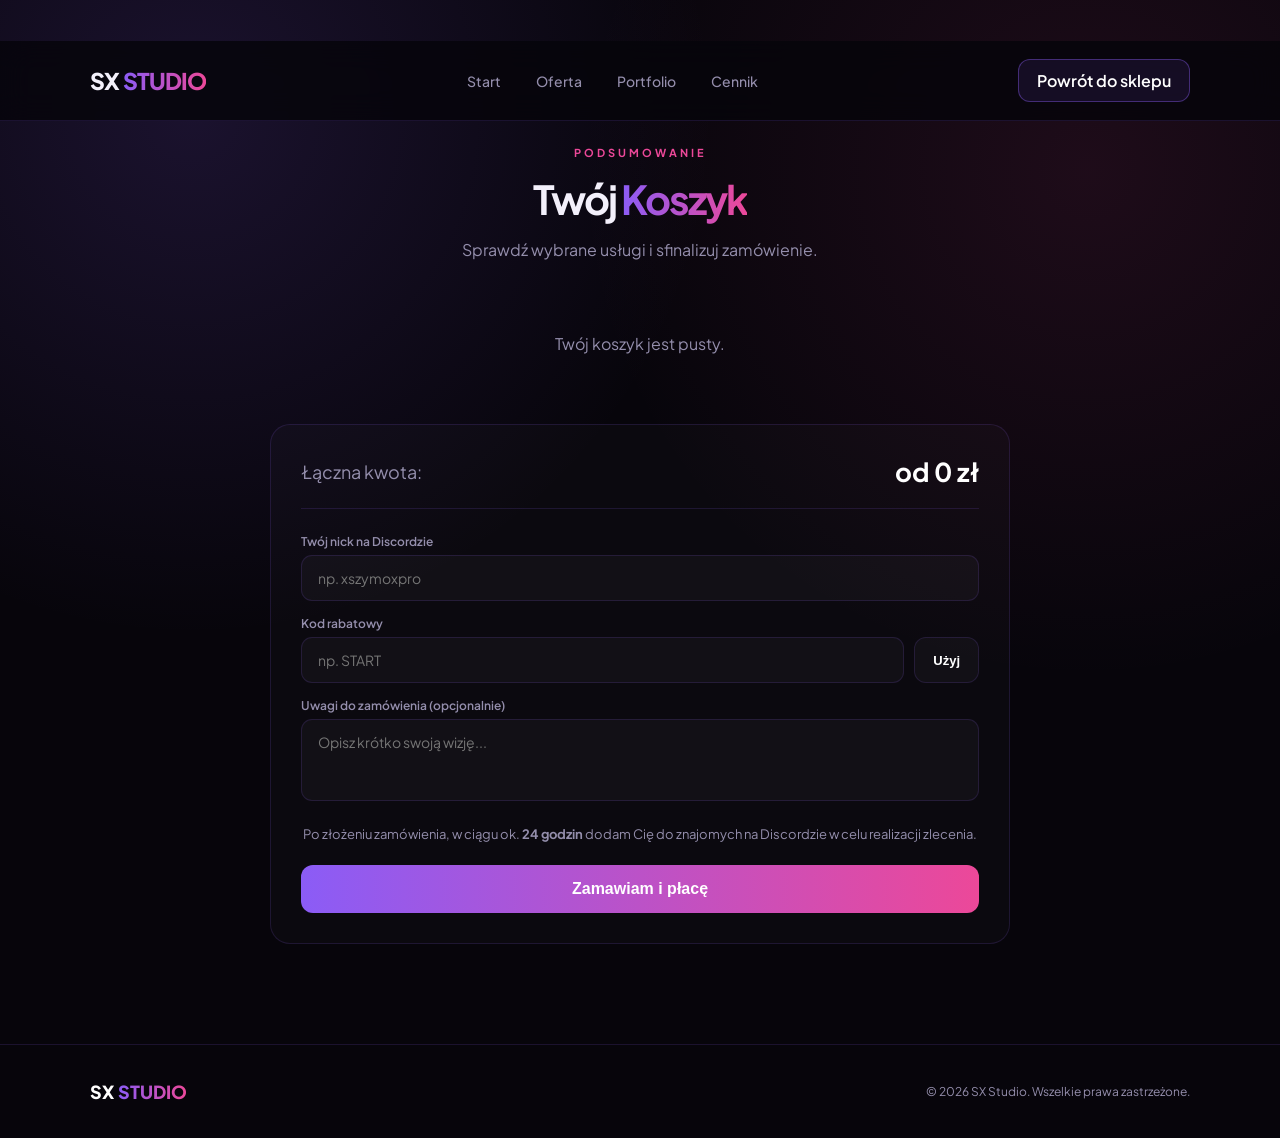
<file: cart.html>
<!DOCTYPE html>
<html lang="pl">
<head>
    <meta charset="UTF-8">
    <meta name="viewport" content="width=device-width, initial-scale=1.0">
    <title>SX Studio — Twój Koszyk</title>
    <link rel="stylesheet" href="style.css">
</head>
<body>

<header class="navbar">
    <div class="logo">
        <a href="index.html" style="color: inherit; text-decoration: none;">SX<span>STUDIO</span></a>
    </div>
    <nav>
        <a href="index.html#home">Start</a>
        <a href="index.html#offer">Oferta</a>
        <a href="index.html#portfolio">Portfolio</a>
        <a href="index.html#pricing">Cennik</a>
    </nav>
    <a href="index.html" class="cart-button" style="text-decoration: none;">Powrót do sklepu</a>
</header>

<main class="section" style="max-width: 800px; padding-top: 60px;">
    <div class="section-header" style="margin-bottom: 30px;">
        <span>PODSUMOWANIE</span>
        <h2>Twój <strong>Koszyk</strong></h2>
        <p>Sprawdź wybrane usługi i sfinalizuj zamówienie.</p>
    </div>

    <!-- Lista produktów w koszyku -->
    <div id="cartItems" class="cart-items-page" style="margin-bottom: 30px;">
        <p class="empty">Koszyk jest pusty.</p>
    </div>

    <!-- Sekcja podsumowania i formularza -->
    <div class="cart-summary-box" style="background: rgba(255,255,255,0.02); border: 1px solid var(--border); border-radius: 20px; padding: 30px;">
        <div style="display: flex; justify-content: space-between; align-items: center; margin-bottom: 25px; padding-bottom: 20px; border-bottom: 1px solid var(--border);">
            <span style="font-size: 18px; color: var(--muted);">Łączna kwota:</span>
            <strong id="cartTotal" style="font-size: 26px; color: white;">od 0 zł</strong>
        </div>

        <div class="form-group" style="margin-bottom: 15px;">
            <label for="modalDiscord">Twój nick na Discordzie</label>
            <input type="text" id="modalDiscord" placeholder="np. xszymoxpro">
        </div>

        <!-- Sekcja kodu rabatowego -->
        <div class="form-group" style="margin-bottom: 15px;">
            <label for="promoCodeInput">Kod rabatowy</label>
            <div style="display: flex; gap: 10px;">
                <input type="text" id="promoCodeInput" placeholder="np. START" style="flex: 1; margin-bottom: 0;">
                <button type="button" onclick="applyPromoCode()" class="btn secondary" style="padding: 12px 18px; font-size: 13px;">Użyj</button>
            </div>
        </div>
        
        <div class="form-group" style="margin-bottom: 20px;">
            <label for="modalNotes">Uwagi do zamówienia (opcjonalnie)</label>
            <textarea id="modalNotes" rows="3" placeholder="Opisz krótko swoją wizję..."></textarea>
        </div>

        <!-- Informacja o dodaniu do znajomych -->
        <p style="color: var(--muted); font-size: 13px; margin-bottom: 20px; text-align: center; line-height: 1.5;">
            Po złożeniu zamówienia, w ciągu ok. <strong>24 godzin</strong> dodam Cię do znajomych na Discordzie w celu realizacji zlecenia.
        </p>

        <button onclick="submitOrder()" class="checkout" style="width: 100%; padding: 15px; font-size: 16px;">Zamawiam i płacę</button>
    </div>
</main>

<footer>
    <div class="footer-logo">SX<span>STUDIO</span></div>
    <p>© 2026 SX Studio. Wszelkie prawa zastrzeżone.</p>
</footer>

<div class="toast-container" id="toastContainer"></div>

<script src="script.js"></script>
</body>
</html>
</file>
<file: style.css>
@import url('https://fonts.googleapis.com/css2?family=Plus+Jakarta+Sans:wght@400;500;600;700;800&display=swap');

:root {
    --bg: #07050b;
    --bg-light: #0d0914;
    --purple: #8b5cf6;
    --pink: #ec4899;
    --white: #ffffff;
    --text: #f3f0fb;
    --muted: #948eac;
    --border: rgba(139, 92, 246, 0.15);
}

* {
    margin: 0;
    padding: 0;
    box-sizing: border-box;
}

html {
    scroll-behavior: smooth;
}

body {
    font-family: "Plus Jakarta Sans", sans-serif;
    background: radial-gradient(circle at 15% 10%, rgba(139, 92, 246, 0.15), transparent 35%),
                radial-gradient(circle at 85% 15%, rgba(236, 72, 153, 0.1), transparent 35%),
                var(--bg);
    color: var(--text);
    min-height: 100vh;
    overflow-x: hidden;
}

/* Pasek informacyjny na samej górze - wyśrodkowany */
.promo-banner {
    width: 100%;
    background: linear-gradient(90deg, rgba(236, 72, 153, 0.25), rgba(139, 92, 246, 0.25));
    border-bottom: 1px solid rgba(236, 72, 153, 0.35);
    color: #ff85c0;
    text-align: center;
    padding: 12px 20px;
    font-size: 13px;
    font-weight: 700;
    letter-spacing: 0.5px;
    position: sticky;
    top: 0;
    z-index: 101;
    display: flex;
    justify-content: center;
    align-items: center;
    gap: 8px;
    box-shadow: 0 4px 20px rgba(236, 72, 153, 0.1);
}

.navbar {
    width: 100%;
    height: 80px;
    display: flex;
    align-items: center;
    justify-content: space-between;
    padding: 0 7%;
    border-bottom: 1px solid var(--border);
    background: rgba(7, 5, 11, 0.85);
    backdrop-filter: blur(15px);
    position: sticky;
    top: 41px; /* Dokładnie pod paskiem promo */
    z-index: 100;
}

.logo {
    font-size: 23px;
    font-weight: 800;
    letter-spacing: -1px;
}

.logo span, .footer-logo span {
    background: linear-gradient(90deg, var(--purple), var(--pink));
    -webkit-background-clip: text;
    -webkit-text-fill-color: transparent;
    margin-left: 4px;
}

.navbar nav {
    display: flex;
    gap: 35px;
}

.navbar nav a {
    color: var(--muted);
    text-decoration: none;
    font-size: 14px;
    font-weight: 500;
    transition: color 0.2s ease, transform 0.2s ease;
}

.navbar nav a:hover {
    color: white;
    transform: translateY(-1px);
}

.cart-button {
    border: 1px solid rgba(139, 92, 246, 0.4);
    background: rgba(139, 92, 246, 0.1);
    color: white;
    padding: 10px 18px;
    border-radius: 12px;
    cursor: pointer;
    transition: all 0.25s ease;
    font-weight: 600;
    display: flex;
    align-items: center;
    gap: 8px;
}

.cart-button:hover {
    background: rgba(139, 92, 246, 0.2);
    border-color: var(--purple);
    box-shadow: 0 0 15px rgba(139, 92, 246, 0.3);
}

/* Animacja wyskoczenia licznika w koszyku przy dodawaniu */
@keyframes bounceCart {
    0% { transform: scale(1); }
    50% { transform: scale(1.3); color: var(--pink); }
    100% { transform: scale(1); }
}

.cart-bump {
    animation: bounceCart 0.35s ease;
}

.cart-button span {
    background: linear-gradient(135deg, var(--purple), var(--pink));
    padding: 3px 9px;
    border-radius: 20px;
    font-size: 11px;
    font-weight: 700;
}

.hero {
    max-width: 1250px;
    min-height: 650px;
    margin: auto;
    padding: 100px 30px;
    display: grid;
    grid-template-columns: 1fr 1fr;
    align-items: center;
    gap: 80px;
}

.badge {
    display: inline-block;
    padding: 8px 16px;
    border-radius: 30px;
    background: rgba(139, 92, 246, 0.1);
    border: 1px solid rgba(139, 92, 246, 0.3);
    color: #d1c2ff;
    font-size: 12px;
    margin-bottom: 25px;
    font-weight: 600;
    box-shadow: 0 0 20px rgba(139, 92, 246, 0.1);
}

.hero h1 {
    font-size: clamp(40px, 5vw, 70px);
    line-height: 1.05;
    letter-spacing: -3px;
    margin-bottom: 25px;
}

.hero h1 span {
    background: linear-gradient(90deg, var(--purple), var(--pink));
    -webkit-background-clip: text;
    -webkit-text-fill-color: transparent;
}

.hero p {
    max-width: 560px;
    color: var(--muted);
    line-height: 1.7;
    font-size: 16px;
    margin-bottom: 35px;
}

.hero-buttons {
    display: flex;
    gap: 15px;
}

.btn {
    display: inline-flex;
    align-items: center;
    justify-content: center;
    padding: 14px 26px;
    border-radius: 12px;
    text-decoration: none;
    font-size: 14px;
    font-weight: 600;
    transition: all 0.3s cubic-bezier(0.165, 0.84, 0.44, 1);
    cursor: pointer;
}

.btn.primary {
    color: white;
    background: linear-gradient(135deg, var(--purple), var(--pink));
    box-shadow: 0 10px 30px rgba(139, 92, 246, 0.3);
    border: none;
}

.btn.primary:hover {
    transform: translateY(-3px);
    box-shadow: 0 15px 40px rgba(236, 72, 153, 0.4);
}

.btn.secondary {
    color: white;
    border: 1px solid var(--border);
    background: rgba(255, 255, 255, 0.03);
}

.btn.secondary:hover {
    background: rgba(255, 255, 255, 0.07);
    border-color: rgba(139, 92, 246, 0.4);
    transform: translateY(-3px);
}

.hero-card {
    position: relative;
    height: 400px;
    display: flex;
    align-items: center;
    justify-content: center;
}

.card-glow {
    position: absolute;
    width: 280px;
    height: 280px;
    background: linear-gradient(135deg, var(--purple), var(--pink));
    filter: blur(100px);
    opacity: 0.4;
}

.preview {
    position: relative;
    width: 310px;
    height: 310px;
    border-radius: 35px;
    display: flex;
    flex-direction: column;
    align-items: center;
    justify-content: center;
    background: linear-gradient(145deg, rgba(139, 92, 246, 0.25), rgba(236, 72, 153, 0.1)), #0d0914;
    border: 1px solid rgba(139, 92, 246, 0.3);
    box-shadow: 0 30px 80px rgba(0, 0, 0, 0.6), inset 0 0 20px rgba(139, 92, 246, 0.1);
    transform: rotate(4deg);
    transition: transform 0.5s ease;
}

.preview:hover {
    transform: rotate(0deg) scale(1.02);
}

.preview span {
    font-size: 75px;
    font-weight: 800;
    background: linear-gradient(135deg, white, var(--pink));
    -webkit-background-clip: text;
    -webkit-text-fill-color: transparent;
}

.preview strong {
    font-size: 20px;
    letter-spacing: 4px;
}

.preview small {
    color: var(--muted);
    margin-top: 8px;
    letter-spacing: 3px;
}

.section {
    max-width: 1250px;
    margin: auto;
    padding: 100px 30px;
}

.section-header {
    text-align: center;
    max-width: 650px;
    margin: 0 auto 55px;
}

.section-header > span {
    color: var(--pink);
    font-size: 11px;
    font-weight: 700;
    letter-spacing: 3px;
}

.section-header h2 {
    font-size: 40px;
    margin: 12px 0;
    letter-spacing: -2px;
}

.section-header h2 strong {
    background: linear-gradient(90deg, var(--purple), var(--pink));
    -webkit-background-clip: text;
    -webkit-text-fill-color: transparent;
}

.section-header p {
    color: var(--muted);
    line-height: 1.7;
}

.products {
    display: grid;
    grid-template-columns: repeat(4, 1fr);
    gap: 22px;
}

.product {
    position: relative;
    padding: 32px;
    border-radius: 20px;
    background: rgba(255, 255, 255, 0.02);
    border: 1px solid var(--border);
    transition: all 0.35s cubic-bezier(0.165, 0.84, 0.44, 1);
    display: flex;
    flex-direction: column;
}

.product:hover {
    transform: translateY(-8px);
    border-color: rgba(139, 92, 246, 0.5);
    background: rgba(139, 92, 246, 0.04);
    box-shadow: 0 20px 40px rgba(139, 92, 246, 0.12);
}

.product.featured {
    border-color: rgba(236, 72, 153, 0.4);
    background: linear-gradient(180deg, rgba(236, 72, 153, 0.03), rgba(255, 255, 255, 0.02));
}

.popular {
    position: absolute;
    top: 15px;
    right: 15px;
    font-size: 9px;
    font-weight: 800;
    padding: 5px 10px;
    border-radius: 20px;
    background: linear-gradient(90deg, var(--purple), var(--pink));
    color: white;
    letter-spacing: 0.5px;
    box-shadow: 0 4px 15px rgba(236, 72, 153, 0.3);
}

.product-icon {
    width: 52px;
    height: 52px;
    display: flex;
    align-items: center;
    justify-content: center;
    border-radius: 14px;
    font-size: 20px;
    background: linear-gradient(135deg, rgba(139, 92, 246, 0.25), rgba(236, 72, 153, 0.15));
    color: white;
    margin-bottom: 25px;
    border: 1px solid rgba(139, 92, 246, 0.2);
}

.product h3 {
    font-size: 20px;
    margin-bottom: 12px;
    letter-spacing: -0.5px;
}

.product p {
    color: var(--muted);
    font-size: 13px;
    line-height: 1.7;
    flex-grow: 1;
    margin-bottom: 20px;
}

.price {
    font-size: 24px;
    font-weight: 800;
    margin-bottom: 20px;
}

.price small {
    font-size: 12px;
    color: var(--muted);
}

.product button {
    width: 100%;
    border: 1px solid rgba(139, 92, 246, 0.4);
    background: rgba(139, 92, 246, 0.1);
    color: white;
    padding: 12px;
    border-radius: 11px;
    cursor: pointer;
    transition: all 0.25s ease;
    font-weight: 600;
}

.product button:hover {
    background: linear-gradient(90deg, var(--purple), var(--pink));
    border-color: transparent;
    box-shadow: 0 5px 20px rgba(139, 92, 246, 0.3);
}

.features-grid {
    display: grid;
    grid-template-columns: repeat(3, 1fr);
    gap: 25px;
    margin-top: 40px;
}

.feature-box {
    padding: 35px 30px;
    border-radius: 20px;
    background: rgba(255, 255, 255, 0.02);
    border: 1px solid var(--border);
    text-align: left;
    transition: all 0.35s cubic-bezier(0.165, 0.84, 0.44, 1);
}

.feature-box:hover {
    transform: translateY(-8px);
    border-color: rgba(139, 92, 246, 0.5);
    background: rgba(139, 92, 246, 0.04);
    box-shadow: 0 15px 35px rgba(139, 92, 246, 0.15);
}

.feature-box h3 {
    font-size: 20px;
    margin-bottom: 15px;
    color: white;
    letter-spacing: -0.5px;
}

.feature-box p {
    color: var(--muted);
    font-size: 14px;
    line-height: 1.8;
}

.portfolio {
    display: grid;
    grid-template-columns: repeat(3, 1fr);
    gap: 22px;
}

.portfolio-item {
    position: relative;
    height: 240px;
    border-radius: 18px;
    overflow: hidden;
    border: 1px solid var(--border);
    cursor: pointer;
    background: #0d0914;
    box-shadow: 0 10px 30px rgba(0, 0, 0, 0.4);
    transition: all 0.4s cubic-bezier(0.165, 0.84, 0.44, 1);
}

.portfolio-item img {
    width: 100%;
    height: 100%;
    object-fit: cover;
    object-position: center;
    transition: transform 0.6s cubic-bezier(0.165, 0.84, 0.44, 1);
}

.portfolio-overlay {
    position: absolute;
    inset: 0;
    background: linear-gradient(to top, rgba(7, 5, 11, 0.92) 0%, rgba(7, 5, 11, 0.4) 100%);
    display: flex;
    align-items: center;
    justify-content: center;
    opacity: 0;
    backdrop-filter: blur(4px);
    transition: opacity 0.35s ease;
}

.portfolio-overlay span {
    font-size: 14px;
    font-weight: 700;
    color: white;
    letter-spacing: 1px;
    text-align: center;
    padding: 0 15px;
    transform: translateY(15px);
    transition: transform 0.35s cubic-bezier(0.165, 0.84, 0.44, 1);
}

.portfolio-item:hover {
    transform: translateY(-6px);
    border-color: rgba(139, 92, 246, 0.6);
    box-shadow: 0 20px 40px rgba(139, 92, 246, 0.2);
}

.portfolio-item:hover img {
    transform: scale(1.1);
}

.portfolio-item:hover .portfolio-overlay {
    opacity: 1;
}

.portfolio-item:hover .portfolio-overlay span {
    transform: translateY(0);
}

.lightbox {
    position: fixed;
    inset: 0;
    background: rgba(5, 4, 8, 0.94);
    backdrop-filter: blur(10px);
    display: none;
    align-items: center;
    justify-content: center;
    z-index: 1000;
    padding: 30px;
}

.lightbox.active {
    display: flex;
}

.lightbox img {
    max-width: 90%;
    max-height: 85vh;
    border-radius: 20px;
    box-shadow: 0 30px 70px rgba(0, 0, 0, 0.9);
    border: 1px solid rgba(139, 92, 246, 0.3);
}

.lightbox-close {
    position: absolute;
    top: 25px;
    right: 35px;
    font-size: 45px;
    color: var(--muted);
    cursor: pointer;
    transition: color 0.2s;
}

.lightbox-close:hover {
    color: white;
}

.pricing {
    max-width: 780px;
    margin: auto;
    border: 1px solid var(--border);
    border-radius: 20px;
    overflow: hidden;
    background: rgba(255, 255, 255, 0.01);
    box-shadow: 0 20px 50px rgba(0, 0, 0, 0.3);
}

.price-row {
    display: flex;
    align-items: center;
    justify-content: space-between;
    padding: 26px 32px;
    border-bottom: 1px solid var(--border);
    transition: background 0.25s ease;
}

.price-row:hover {
    background: rgba(139, 92, 246, 0.04);
}

.price-row:last-child {
    border-bottom: none;
}

.price-info strong {
    color: white;
    font-size: 18px;
    display: block;
    margin-bottom: 4px;
    letter-spacing: -0.3px;
}

.price-info p {
    color: var(--muted);
    font-size: 13px;
}

.price-val {
    color: #d1c2ff;
    font-size: 18px;
    font-weight: 700;
    white-space: nowrap;
}

.cta {
    max-width: 1190px;
    margin: 30px auto 100px;
    padding: 55px;
    border-radius: 24px;
    display: flex;
    align-items: center;
    justify-content: space-between;
    gap: 30px;
    background: linear-gradient(110deg, rgba(139, 92, 246, 0.18), rgba(236, 72, 153, 0.12));
    border: 1px solid rgba(139, 92, 246, 0.3);
    box-shadow: 0 20px 50px rgba(139, 92, 246, 0.1);
}

.cta span {
    color: var(--pink);
    font-size: 11px;
    font-weight: 700;
    letter-spacing: 3px;
}

.cta h2 {
    font-size: 32px;
    margin: 10px 0;
    letter-spacing: -1px;
}

.cta h2 strong {
    background: linear-gradient(90deg, var(--purple), var(--pink));
    -webkit-background-clip: text;
    -webkit-text-fill-color: transparent;
}

.cta p {
    color: var(--muted);
}

footer {
    border-top: 1px solid var(--border);
    padding: 35px 7%;
    display: flex;
    justify-content: space-between;
    align-items: center;
    color: var(--muted);
    font-size: 12px;
}

.footer-logo {
    color: white;
    font-size: 18px;
    font-weight: 800;
}

.cart-overlay {
    position: fixed;
    inset: 0;
    background: rgba(0, 0, 0, 0.7);
    backdrop-filter: blur(6px);
    display: none;
    justify-content: flex-end;
    z-index: 500;
}

.cart-overlay.active {
    display: flex;
}

.cart {
    width: min(420px, 100%);
    height: 100%;
    background: #0d0914;
    border-left: 1px solid var(--border);
    padding: 30px;
    display: flex;
    flex-direction: column;
}

.cart-header {
    display: flex;
    align-items: center;
    justify-content: space-between;
    padding-bottom: 25px;
    border-bottom: 1px solid var(--border);
}

.cart-header h2 {
    font-size: 22px;
}

.cart-header button {
    border: none;
    background: transparent;
    color: white;
    font-size: 30px;
    cursor: pointer;
}

.cart-items {
    flex: 1;
    overflow-y: auto;
    padding: 20px 0;
}

.empty {
    text-align: center;
    color: var(--muted);
    padding-top: 50px;
}

.cart-item {
    display: flex;
    align-items: center;
    justify-content: space-between;
    padding: 16px;
    margin-bottom: 10px;
    border-radius: 14px;
    background: rgba(255, 255, 255, 0.03);
    border: 1px solid var(--border);
}

.cart-item-info strong {
    display: block;
    margin-bottom: 4px;
}

.cart-item-info span {
    color: var(--muted);
    font-size: 12px;
}

.remove {
    border: none;
    background: rgba(236, 72, 153, 0.1);
    color: #ff85c0;
    padding: 6px 12px;
    border-radius: 8px;
    cursor: pointer;
    font-size: 12px;
    font-weight: 600;
    transition: background 0.2s;
}

.remove:hover {
    background: rgba(236, 72, 153, 0.2);
}

.cart-bottom {
    border-top: 1px solid var(--border);
    padding-top: 20px;
}

.total {
    display: flex;
    justify-content: space-between;
    margin-bottom: 18px;
    font-size: 18px;
}

.total strong {
    font-size: 22px;
}

.checkout {
    width: 100%;
    border: none;
    padding: 14px;
    border-radius: 12px;
    background: linear-gradient(90deg, var(--purple), var(--pink));
    color: white;
    font-weight: 700;
    cursor: pointer;
    transition: opacity 0.2s, transform 0.2s;
}

.checkout:hover {
    opacity: 0.92;
    transform: translateY(-2px);
}

.toast-container {
    position: fixed;
    bottom: 25px;
    right: 25px;
    display: flex;
    flex-direction: column;
    gap: 12px;
    z-index: 9999;
}

.toast {
    background: #0d0914;
    border: 1px solid rgba(139, 92, 246, 0.4);
    color: var(--text);
    padding: 16px 22px;
    border-radius: 14px;
    box-shadow: 0 15px 40px rgba(0, 0, 0, 0.7);
    font-size: 14px;
    font-weight: 500;
    display: flex;
    align-items: center;
    gap: 12px;
    transform: translateX(120%);
    opacity: 0;
    transition: transform 0.35s cubic-bezier(0.165, 0.84, 0.44, 1), opacity 0.35s ease;
}

.toast.show {
    transform: translateX(0);
    opacity: 1;
}

.toast.success {
    border-color: rgba(139, 92, 246, 0.6);
    background: linear-gradient(135deg, rgba(139, 92, 246, 0.2), #0d0914);
}

.toast.error {
    border-color: rgba(236, 72, 153, 0.6);
    background: linear-gradient(135deg, rgba(236, 72, 153, 0.2), #0d0914);
}

.checkout-modal-overlay {
    position: fixed;
    inset: 0;
    background: rgba(0, 0, 0, 0.8);
    backdrop-filter: blur(8px);
    display: none;
    align-items: center;
    justify-content: center;
    z-index: 2000;
    opacity: 0;
    transition: opacity 0.3s ease;
}

.checkout-modal-overlay.active {
    display: flex;
    opacity: 1;
}

.checkout-modal {
    width: min(450px, 90%);
    background: #0d0914;
    border: 1px solid rgba(139, 92, 246, 0.4);
    border-radius: 22px;
    padding: 35px;
    box-shadow: 0 30px 60px rgba(0, 0, 0, 0.9);
    transform: translateY(30px) scale(0.95);
    transition: transform 0.35s cubic-bezier(0.165, 0.84, 0.44, 1);
}

.checkout-modal-overlay.active .checkout-modal {
    transform: translateY(0) scale(1);
}

.checkout-modal h3 {
    font-size: 22px;
    margin-bottom: 8px;
    color: white;
}

.checkout-modal p {
    color: var(--muted);
    font-size: 13px;
    margin-bottom: 20px;
}

.form-group {
    margin-bottom: 18px;
}

.form-group label {
    display: block;
    font-size: 12px;
    font-weight: 600;
    margin-bottom: 6px;
    color: var(--muted);
}

.form-group input, .form-group textarea {
    width: 100%;
    padding: 13px 16px;
    background: rgba(255, 255, 255, 0.03);
    border: 1px solid var(--border);
    border-radius: 11px;
    color: white;
    font-family: inherit;
    font-size: 14px;
    outline: none;
    transition: border-color 0.2s, box-shadow 0.2s;
    resize: none;
}

.form-group input:focus, .form-group textarea:focus {
    border-color: var(--purple);
    box-shadow: 0 0 15px rgba(139, 92, 246, 0.2);
}

@media (max-width: 1000px) {
    .products {
        grid-template-columns: repeat(2, 1fr);
    }
    .portfolio, .features-grid {
        grid-template-columns: repeat(2, 1fr);
    }
    .hero {
        grid-template-columns: 1fr;
        text-align: center;
        gap: 40px;
    }
    .hero-card {
        order: -1;
        height: 300px;
    }
    .hero p {
        margin: 0 auto 35px;
    }
    .hero-buttons {
        justify-content: center;
    }
}

@media (max-width: 700px) {
    .navbar {
        padding: 0 20px;
    }
    .navbar nav {
        display: none;
    }
    .hero {
        padding: 60px 20px;
    }
    .hero h1 {
        font-size: 34px;
    }
    .products, .portfolio, .features-grid {
        grid-template-columns: 1fr;
    }
    .portfolio-item {
        height: 200px;
    }
    .section {
        padding: 60px 20px;
    }
    .cta {
        flex-direction: column;
        align-items: center;
        text-align: center;
        padding: 35px 20px;
    }
    footer {
        flex-direction: column;
        gap: 10px;
        text-align: center;
        padding: 30px 20px;
    }
}
</file>
